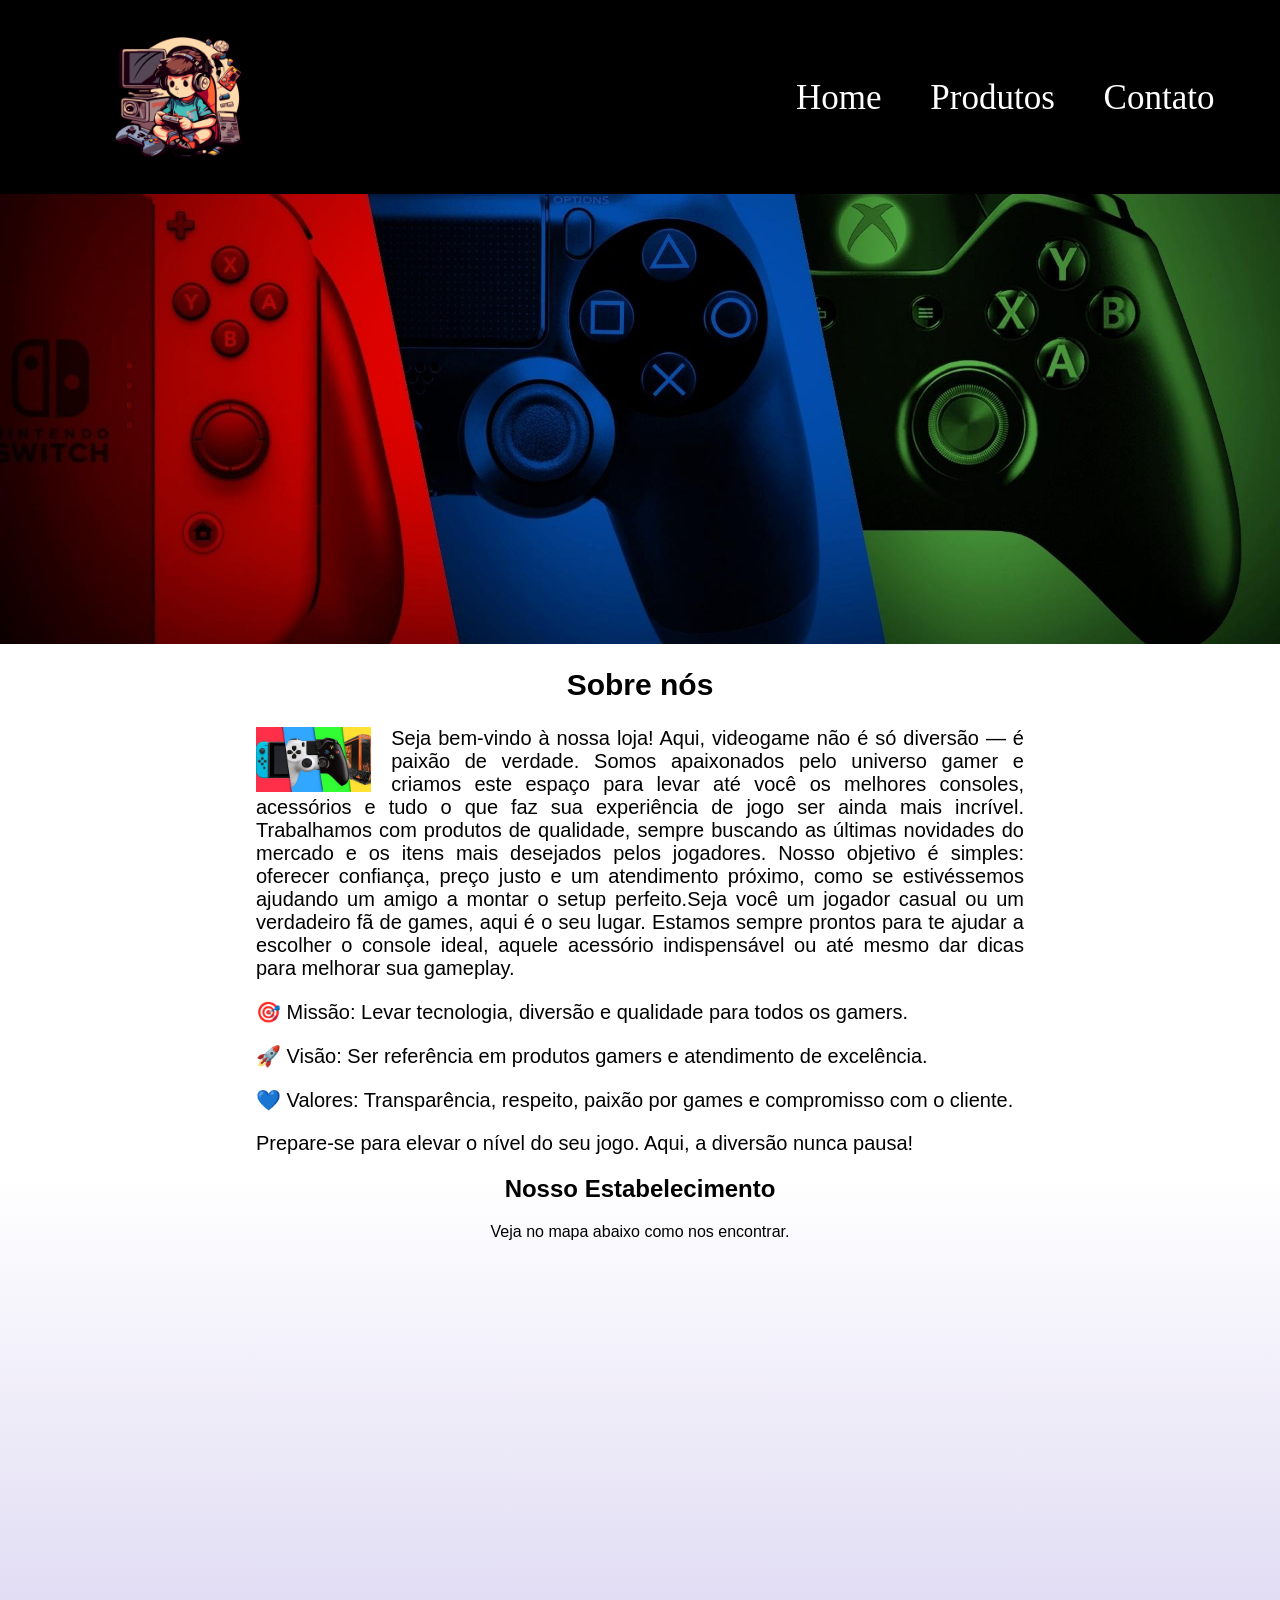
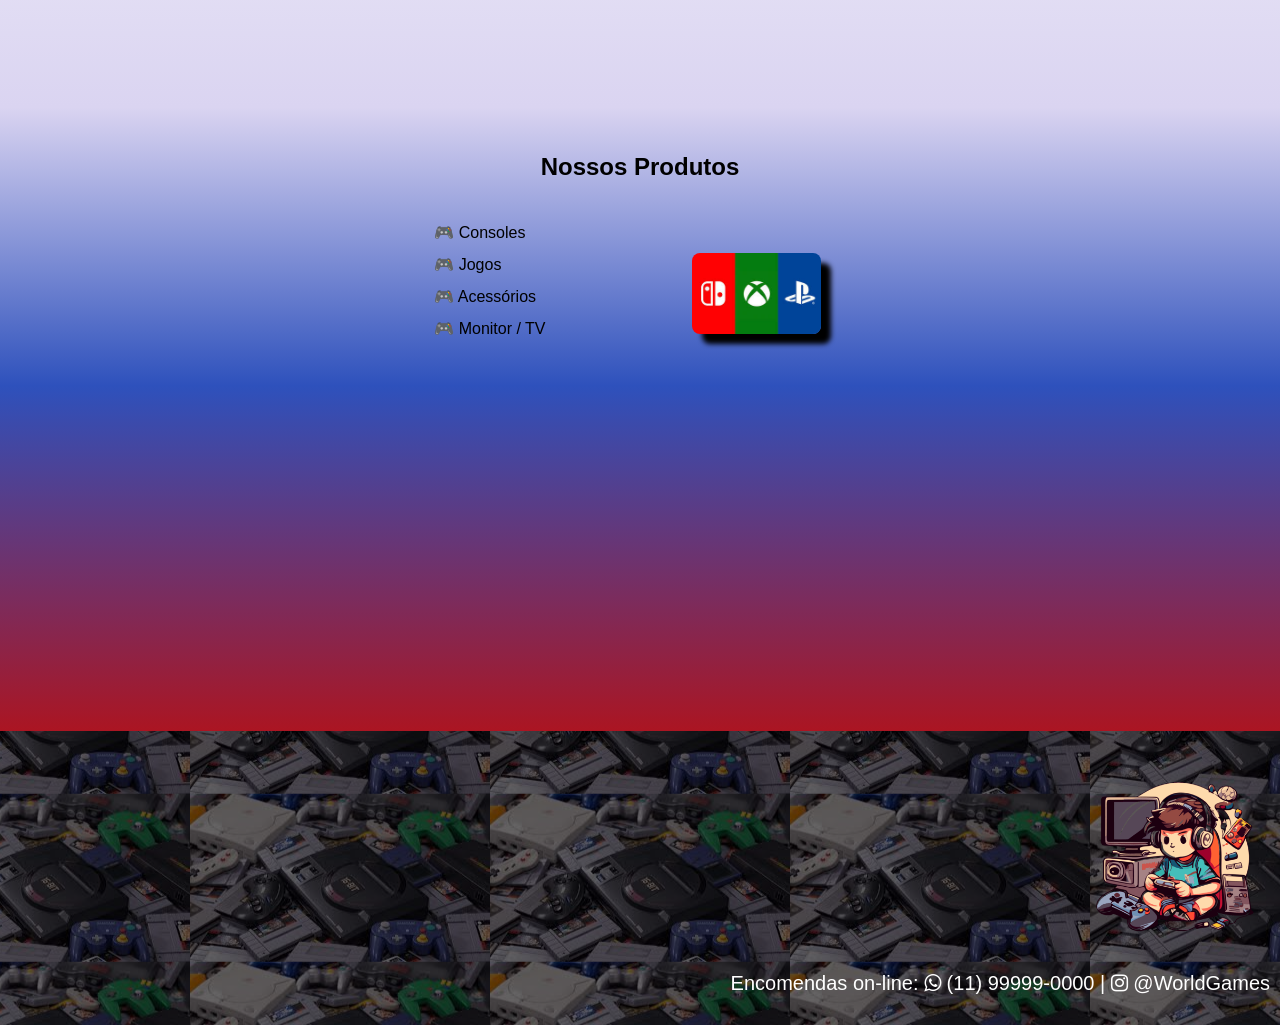
<file: index.html>
<html>
    <head>
        <link href="css/estilo.css" rel="stylesheet"/>
        <link href="img/teste1.png" rel="icon" type="image/x-con">
        <link rel="stylesheet" href="https://maxcdn.bootstrapcdn.com/font-awesome/4.5.0/css/font-awesome.min.css">
        <title>WorldGames</title>
    </head>
    <body>
        <header>
            <div class="divHeader">
                <img src="img/logo.png" class="logo"/>
                <!--Barra de navegação-->
                <nav>
                    <!--Lista de itens do menu-->
                    <ul>
                        <li>Home</li>
                        <li><a href="telas/produtos.html">Produtos</a></li>
                        <li>Contato</li>
                    </ul>
                </nav>
            </div>
        </header>
        <!--Banner-->
        <img src="img/banner.jpeg" class="banner"/>
        <main>
            <!--SOBRE NÓS-->
            <section class="sobre_nos">
                <h2 class="titulos titulo_sobre_nos">Sobre nós</h2>
                <img src="img/TESTANDO.jfif" class="img_sobre_nos"/>
                <p>
                    Seja bem-vindo à nossa loja! Aqui, videogame não é só diversão — é paixão de verdade. Somos apaixonados pelo universo gamer e criamos este espaço para levar até você os melhores consoles, acessórios e tudo o que faz sua experiência de jogo ser ainda mais incrível. Trabalhamos com produtos de qualidade, sempre buscando as últimas novidades do mercado e os itens mais desejados pelos jogadores.
Nosso objetivo é simples: oferecer confiança, preço justo e um atendimento próximo, como se estivéssemos ajudando um amigo a montar o setup perfeito.Seja você um jogador casual ou um verdadeiro fã de games, aqui é o seu lugar. Estamos sempre prontos para te ajudar a escolher o console ideal, aquele acessório indispensável ou até mesmo dar dicas para melhorar sua gameplay.

<p>🎯 Missão: Levar tecnologia, diversão e qualidade para todos os gamers.</p>
<p>🚀 Visão: Ser referência em produtos gamers e atendimento de excelência.</p>
<p>💙 Valores: Transparência, respeito, paixão por games e compromisso com o cliente.</p>

Prepare-se para elevar o nível do seu jogo. Aqui, a diversão nunca pausa!
                </p>
            </section>
            <!--NOSSO ESTABELECIMENTO-->
            <section class="mapa">
                <h2 class="titulos">Nosso Estabelecimento</h2>
                <p>Veja no mapa abaixo como nos encontrar.</p>
                <iframe src="https://www.google.com/maps/embed?pb=!1m18!1m12!1m3!1d3654.8653098296263!2d-46.56120982378588!3d-23.64499416467184!2m3!1f0!2f0!3f0!3m2!1i1024!2i768!4f13.1!3m3!1m2!1s0x94ce4328c992748f%3A0xcea3c3e698444297!2sSENAI%20S%C3%A3o%20Caetano%20do%20Sul!5e0!3m2!1spt-BR!2sbr!4v1772663723293!5m2!1spt-BR!2sbr" width="600" height="450" style="border:0;" allowfullscreen="" loading="lazy" referrerpolicy="no-referrer-when-downgrade"></iframe>
            </section>
            <!--NOSSOS PRODUTOS-->
            <section class="nossosprodutos">
                <h2 class="titulos">Nossos Produtos</h2>
                <div class="div_nossosprodutos">
                    <ul class="lista_nossosprodutos">
                        <li>Consoles</li>
                        <li>Jogos</li>
                        <li>Acessórios</li>
                        <li>Monitor / TV</li>
                    </ul><img src="img/download2.jfif" class="img_nossosprodutos"/>
                </div>
            </section>
            <!--VÍDEO-->
            <section class="video">
                <iframe width="560" height="315" src="https://www.youtube.com/embed/j5r_RRm0RQI?si=8h6VoEHgPymAHrON" title="YouTube video player" frameborder="0" allow="accelerometer; autoplay; clipboard-write; encrypted-media; gyroscope; picture-in-picture; web-share" referrerpolicy="strict-origin-when-cross-origin" allowfullscreen></iframe>
            </section>
        </main>
        <footer>
            <img src="img/logo.png" title="Sil Fazendo Arte" class="logo_footer"/>
            <p>
                Encomendas on-line: 
                <a href="https://wa.me/5511999990000" target="_blank"><i class="fa fa-whatsapp"></i> (11) 99999-0000</a> | 
                <a href="https://instagram.com/silfazendoarte_" target="_blank"><i class="fa fa-instagram"></i> @WorldGames</a>
            </p>
        </footer>
    </body>
</html>
</file>
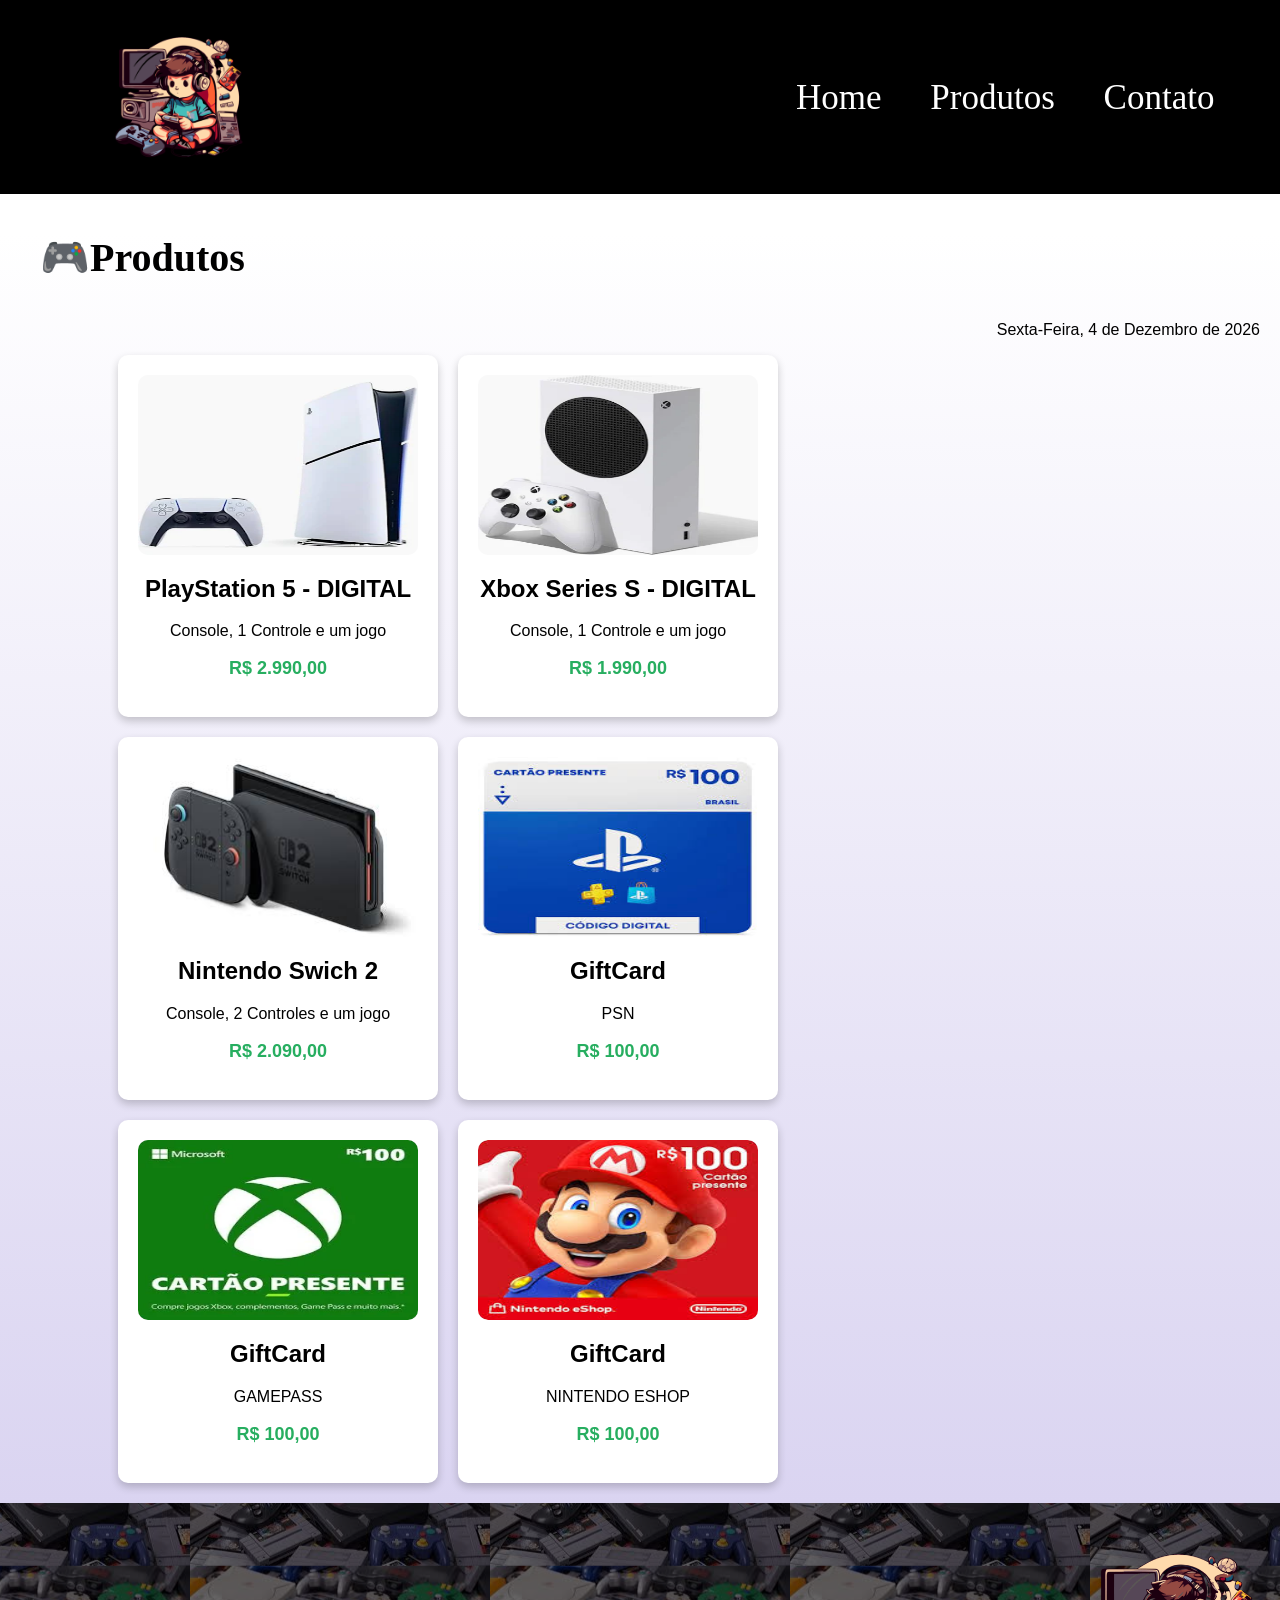
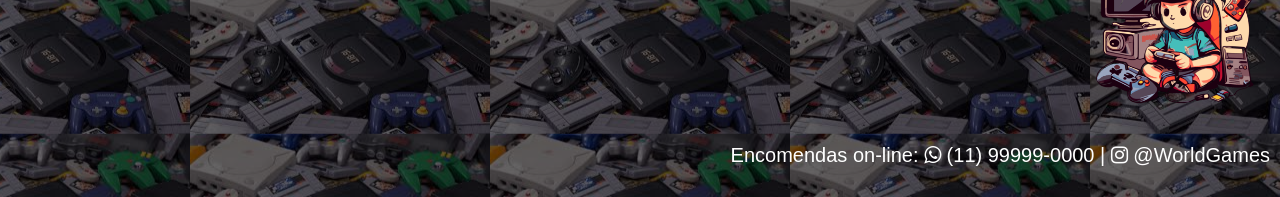
<file: telas/produtos.html>
<html>
    <head>
        <link href="../css/estilo.css" rel="stylesheet"/>
        <link href="../css/estilo_produtos.css" rel="stylesheet"/>
        <link href="../img/teste1.png" rel="icon" type="image/x-con">
        <link rel="stylesheet" href="https://maxcdn.bootstrapcdn.com/font-awesome/4.5.0/css/font-awesome.min.css">
        <title>WorldGames</title>
         <script>
            alert("Conheça nossos produtos!");

            function abrirDetalhes(nome,imagem,descricao){
               
               url=`pop_produtos.html?nomeProduto=${encodeURIComponent(nome)}&imgProduto=${encodeURIComponent(imagem)}&descProduto=${encodeURIComponent(descricao)}`;

               window.open(url, "_blank", "width=800,height=670") 
            }
        </script>
    </head> 
    <body>
        <header>
            <div class="divHeader">
                <img src="../img/logo.png" class="logo"/>
                <!--Barra de navegação-->
                <nav>
                    <!--Lista de itens do menu-->
                    <ul>
                        <li><a href="../index.html">Home</a></li>
                        <li>Produtos</li>
                        <li>Contato</li>
                    </ul>
                </nav>
            </div>
        </header>
        <!--Conteúdo da Página PRODUTOS-->
        <main>
            <ul class="produtos-titulo">
                <li>Produtos</li>
            </ul>
            <!--Exibe a data-->
            <p class="data">
                <script type="text/JavaScript">
                    dia = new Array("Domingo","Segunda-feira","Terça-Feira","Quarta-Feira","Quinta-Feira","Sexta-Feira","Sábado");

                    mes = new Array("Janeiro","Fevereiro","Março","Abril","Maio","Junho","Julho","Agosto","Setembro","Outubro","Novembro","Dezembro")

                    data = new Date
                    document.write(dia[data.getDay()] + ", " +  data.getDate() + " de " + mes[data.getMonth()] + " de " + data.getFullYear());
                </script>
            </p>
            <!--Exibição dos Produtos-->
            <div class="container">
                <script>
                    //Descrição do produto
                    desc_produto="Console Sony Playstation 5 Digital\n\n"
                    slider=['../img/produtos/p1.jpeg','../img/produtos/p2.jpeg','../img/produtos/p3.jpeg','../img/produtos/p4.jpeg','../img/produtos/p5.jpeg'];
                </script>
                <div class="card" onclick="abrirDetalhes('CONSOLE PLAYSTATION 5', slider, desc_produto)">
                    <img src="../img/produtos/produto01.jpeg" />
                    <h2>PlayStation 5 - DIGITAL</h2>
                    <p>Console, 1 Controle e um jogo</p>
                    <p class="preco">R$ 2.990,00</p>
                </div>
                <div class="card">
                    <img src="../img/produtos/produto02.jpeg" alt="Produto 2">
                    <h2>Xbox Series S - DIGITAL</h2>
                    <p>Console, 1 Controle e um jogo</p>
                    <p class="preco">R$ 1.990,00</p>
                </div>
                <div class="card">
                    <img src="../img/produtos/produto03.jpeg" alt="Produto 3">
                    <h2>Nintendo Swich 2</h2>
                    <p>Console, 2 Controles e um jogo</p>
                    <p class="preco">R$ 2.090,00</p>
                </div>
                <div class="card">
                    <img src="../img/produtos/produto04.jpeg" alt="Produto 1">
                    <h2>GiftCard</h2>
                    <p>PSN</p>
                    <p class="preco">R$ 100,00</p>
                </div>
                <div class="card">
                    <img src="../img/produtos/produto05.jpeg" alt="Produto 2">
                    <h2>GiftCard</h2>
                    <p>GAMEPASS</p>
                    <p class="preco">R$ 100,00</p>
                </div>
                <div class="card">
                    <img src="../img/produtos/produto06.jpeg" alt="Produto 3">
                    <h2>GiftCard</h2>
                    <p>NINTENDO ESHOP</p>
                    <p class="preco">R$ 100,00</p>
                </div>
            </div>
        </main>
        <footer>
            <img src="../img/logo.png" title="Sil Fazendo Arte" class="logo_footer"/>
            <p>
                Encomendas on-line: 
               <a href="https://wa.me/5511999990000" target="_blank"><i class="fa fa-whatsapp"></i> (11) 99999-0000</a> | 
               <a href="https://instagram.com/silfazendoarte_" target="_blank"><i class="fa fa-instagram"></i> @WorldGames</a>
            </p>
        </footer>
    </body>
</html>
</file>
<file: css/estilo.css>
/*Estilização padrão da página*/
body{
    margin: 0;
    font-family: 'Lucida Sans', 'Lucida Sans Regular', 'Lucida Grande', 'Lucida Sans Unicode', Geneva, Verdana, sans-serif;
}

/*Estilização do HEADER da página*/
header{
    background-color: rgb(0, 0, 0);
    padding: 20px 0 20px 0;
}
.logo{
    width: 12%;
    /*margin-left: 10%;*/   
    padding-left: 8%;
}
nav{
    color: white;
    position: absolute;
    top: 15%;
    right: 2%;
    font-size: 35;  
    font-family: cursive;
}
nav li{
   display: inline;
   margin-right: 40px; 
}
nav li a{
    color: white;
    text-decoration: none;
}
.divHeader{
    position: relative;
}

/*Estilização do Banner*/
.banner{
    width: 100%;
    height: 50%;
    object-fit: cover;
    object-position: center;
}

/*Estilização dos títulos*/
.titulos{
    text-align: center;
}

/*Estilização da sessão SOBRE NÓS*/
.sobre_nos{
    width: 60%;
    margin-left: 20%;
    text-align: justify;
    font-size: 20;
}
.img_sobre_nos{
    width: 15%;
    float: left;
    margin-right: 20px;
}
.titulo_sobre_nos{
    clear: left;
}

/*Estilização da sessão NOSSO ESTABELECIMENTO*/
.mapa{
    text-align: center;
    background: linear-gradient(#FFFFFF, #dad4f1);
}

/*Estilização da sessão NOSSOS PRODUTOS*/
.nossosprodutos{
    padding: 2%;
    background: linear-gradient(#dad4f1, rgb(46, 81, 188));
}
.div_nossosprodutos{
    width: 70%;
    margin-left: 30%;
}
.lista_nossosprodutos{
    width: 30%;
    display: inline-block;
    vertical-align: "top";
    list-style: none;
}
.lista_nossosprodutos li{
    line-height: 2;
}
.lista_nossosprodutos li:before{
    content: " 🎮 ";
}
.img_nossosprodutos{
    width: 15%;
    border-radius: 8px;
    box-shadow: 10px 10px 5px 0px #000000;
    opacity: 1;
    transition: 400ms;
}
.img_nossosprodutos:hover{
    opacity: 0.5;
    cursor: pointer;
}
/*VIDEO*/
.video{
    text-align: center;
    background: linear-gradient(rgb(46, 81, 188), rgb(171, 21, 34));
    padding-bottom: 30px;
}
/*FOOTER*/
footer{
    padding: 30px 10px 10px 0;
    background: url("../img/fundo_rodape.png");
    background-position: center;
    background-color:rgba(0,0,0,0.6);
    background-blend-mode: darken;
}

footer p{
    color: white;
    text-align: right;
    font-size: 20px;
}

footer a{
    color: white;
    text-decoration: none;
}

.logo_footer{
    width: 15%;
    padding-left: 85%;
}
</file>
<file: css/estilo_produtos.css>
/*Título*/
.produtos-titulo{
    font-size: 40px;
    font-weight: bold;
    color: rgb(0, 0, 0);
    font-family: cursive;
    list-style: none;
}
.produtos-titulo li:before{
    content: "🎮";
}

/*Gradiente do fundo*/
main{
    background: linear-gradient(#FFFFFF, #dad4f1)
}

/*Container dos cards*/
.container {
    width: 70%;
    margin-right: 50%;
    display: flex;
    justify-content: center;
    flex-wrap: wrap;
    padding-bottom: 20px;
    gap: 20px;
}
/*Estilização do card*/
.card{
    background-color: white;
    width: 280px;
    border-radius: 10px;
    text-align: center;
    padding: 20px;
    box-shadow: 0 4px 8px rgba(0,0,0,0.2);
    transition: transform 0.3s ease-in-out;
}
.card:hover{
    transform: scale(1.05);
    cursor: pointer;
}
.card img{
    width: 100%;
    height: 180px;
    
    border-radius: 10px;
}

.preco {
    font-size: 18px;
    font-weight: bold;
    color: #27ae60;
}

.data {
    text-align: right;
    margin-right: 20px;
    font-size: 16px;
}
.pop{
    margin: 0;
}
.pop img{
    width: 650;
    height: 450;
    border-radius: 10px;
}
.pop h1{
    font-size: 40px;
    font-weight: bold;
    text-align: center;
    color: rgb(44, 23, 180);
}
.pop p{
    padding: 2% 0 9% 7%;
    margin: 0;
    white-space: pre-line;
}

.slider {
    display: flex;
    align-items: center;
    justify-items: center;
    gap: 5px;
    margin-top: 20px;
    margin-left: 5%;
}

.slider button{
    background-color: rgb(44, 23, 180);
    border: none;
    font-size: 24px;
    color: white;
    cursor: pointer;
    padding: 8px;
}
</file>
